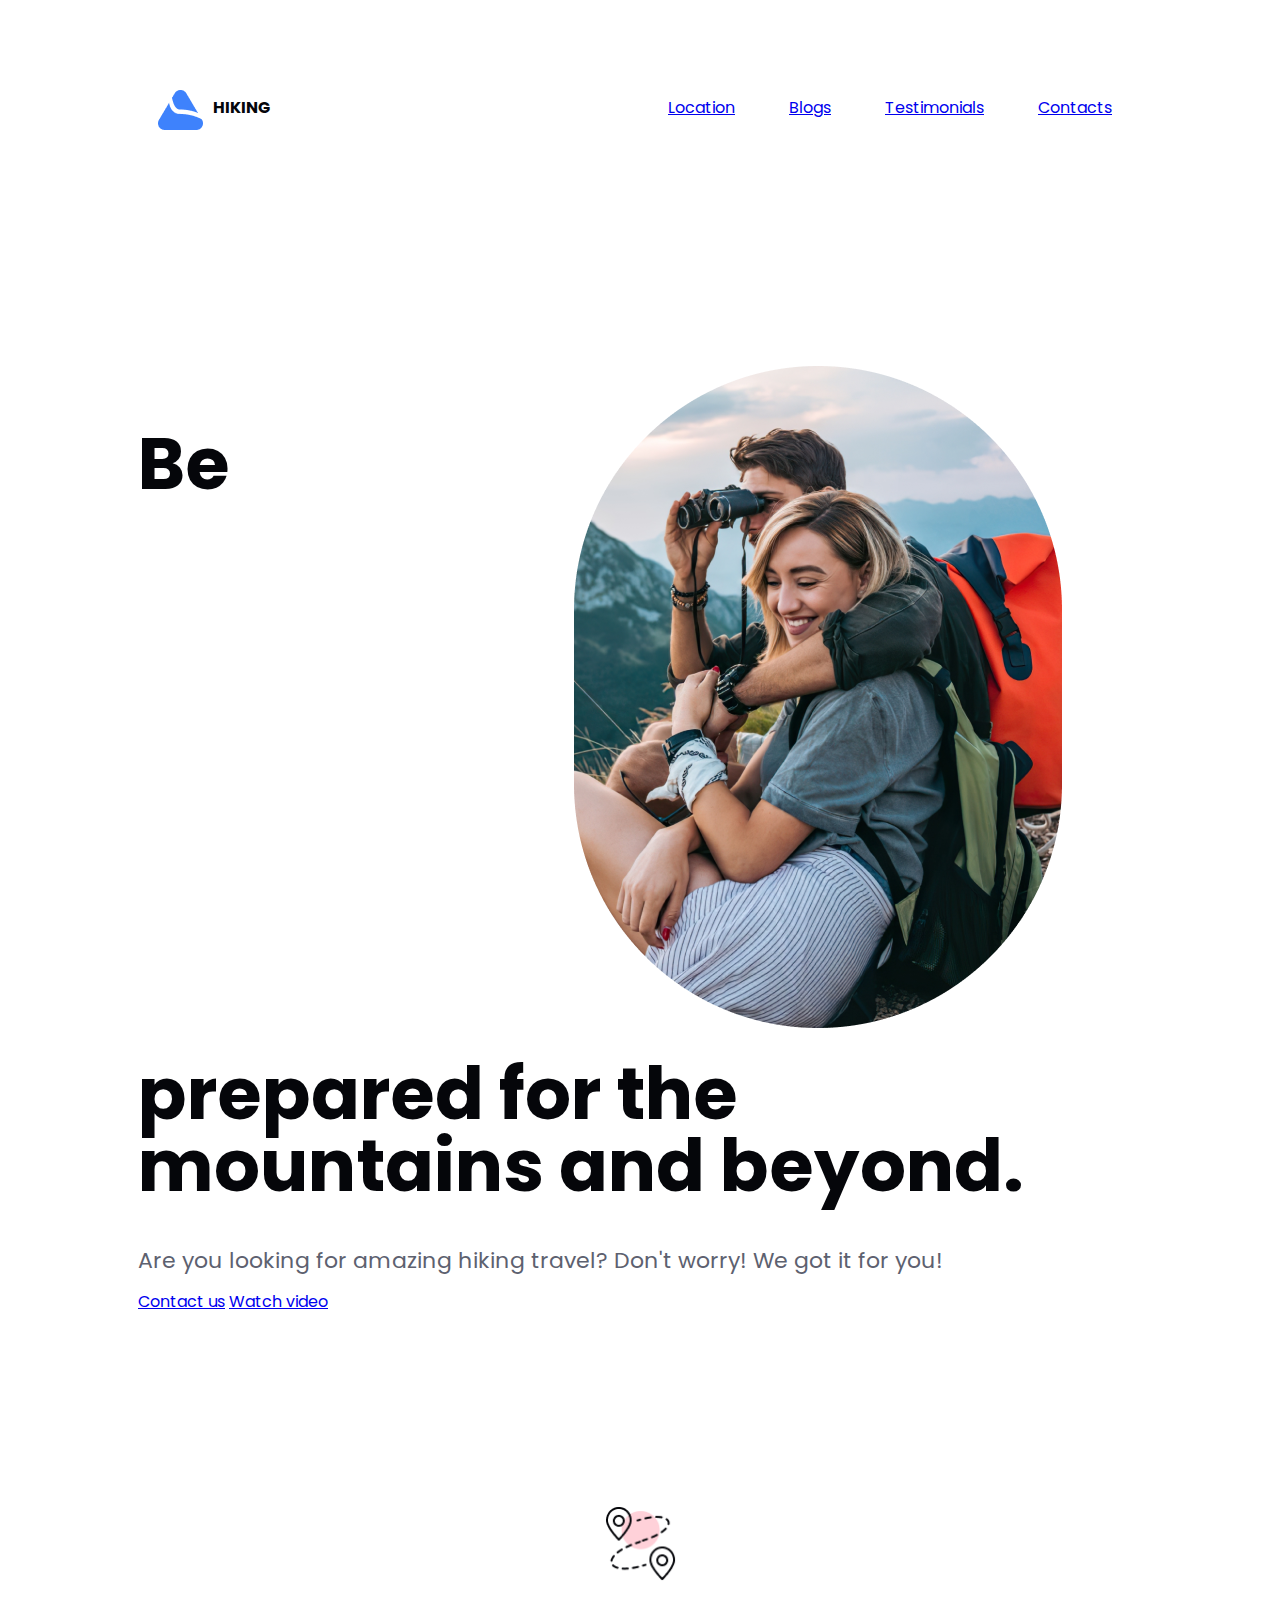
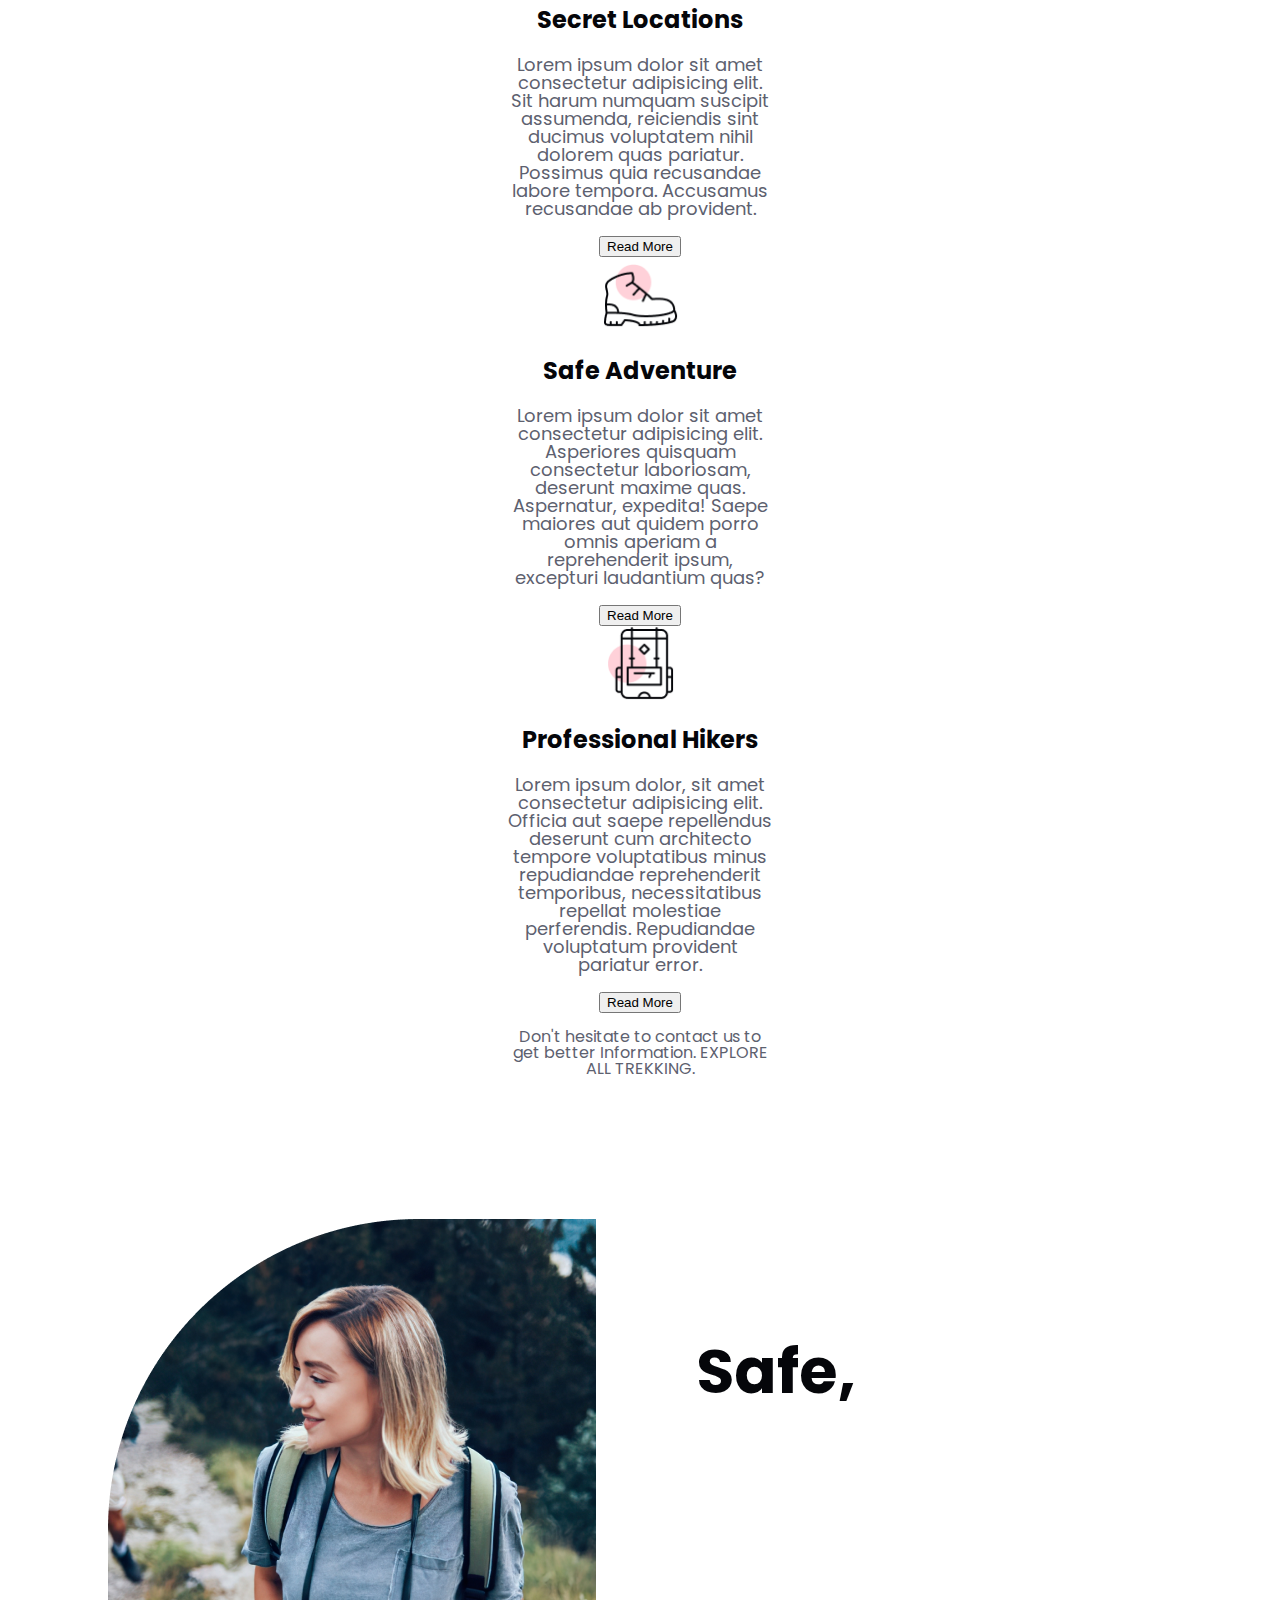
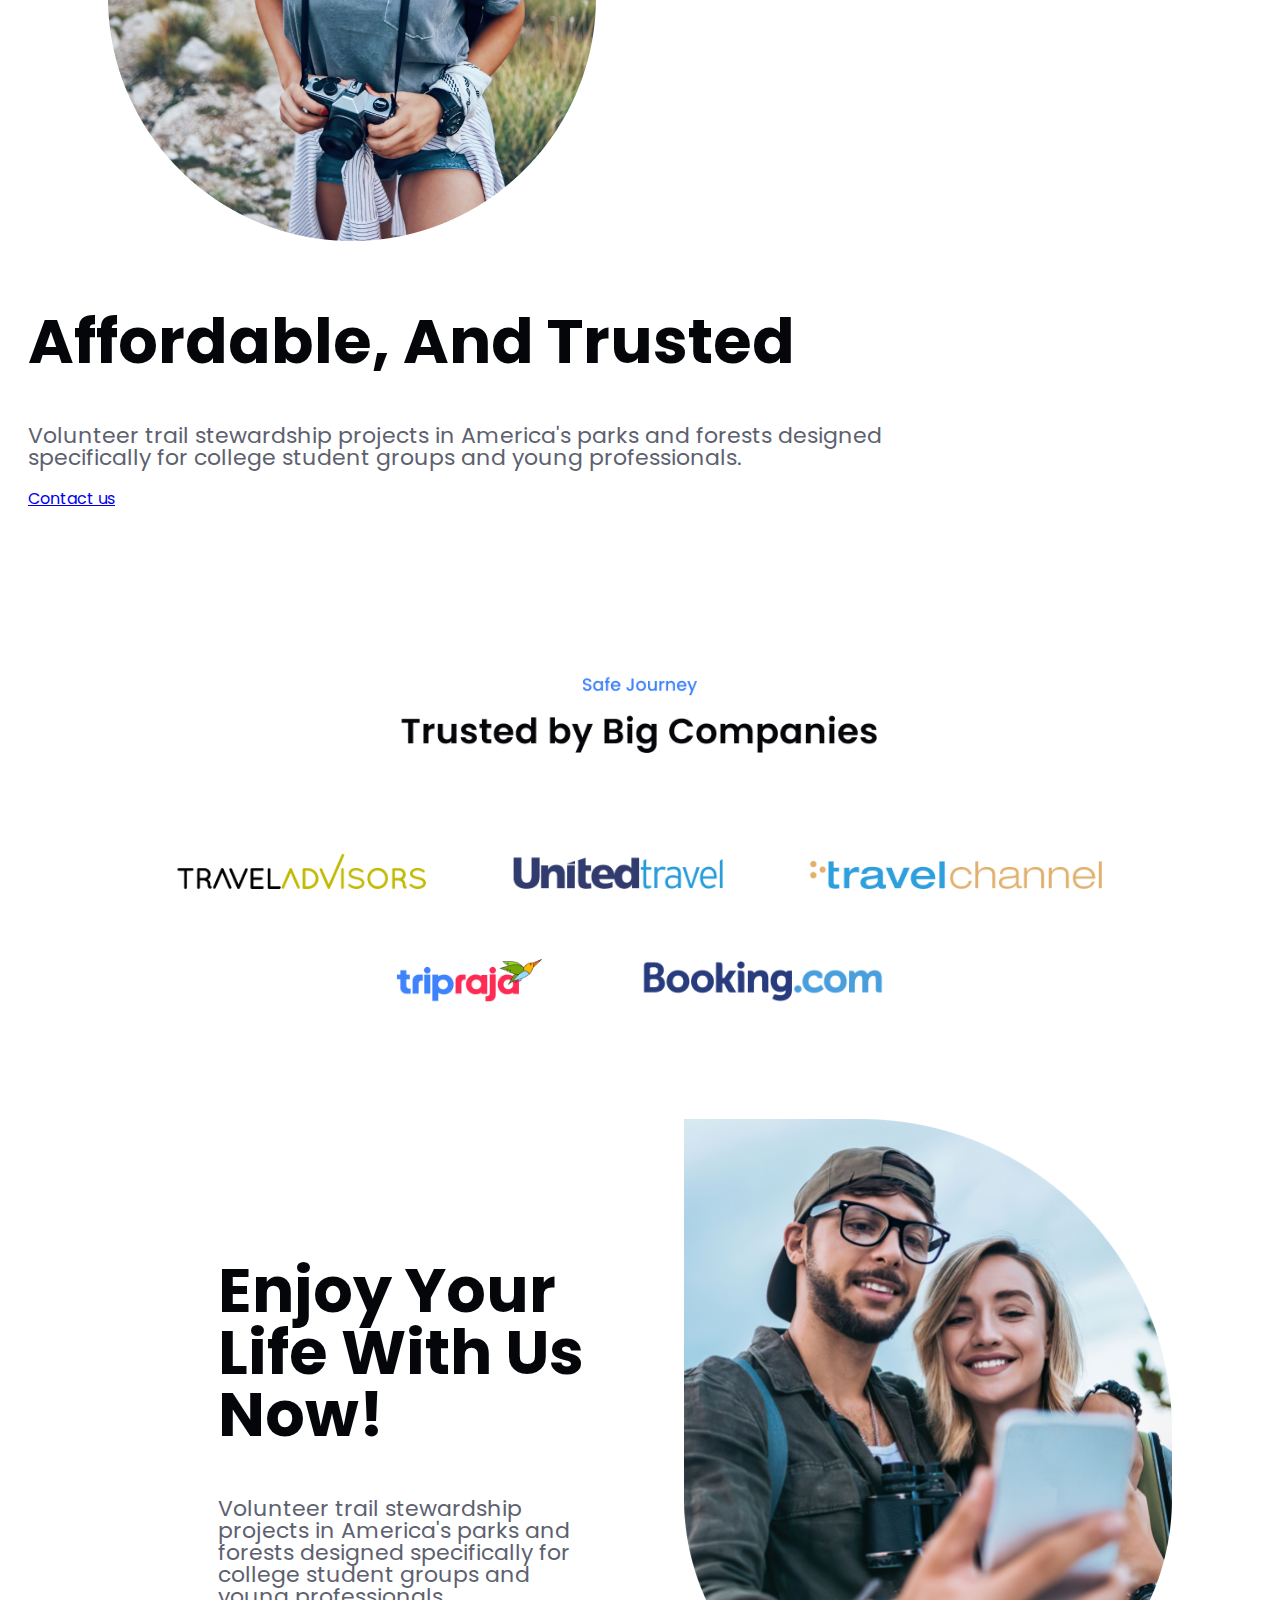
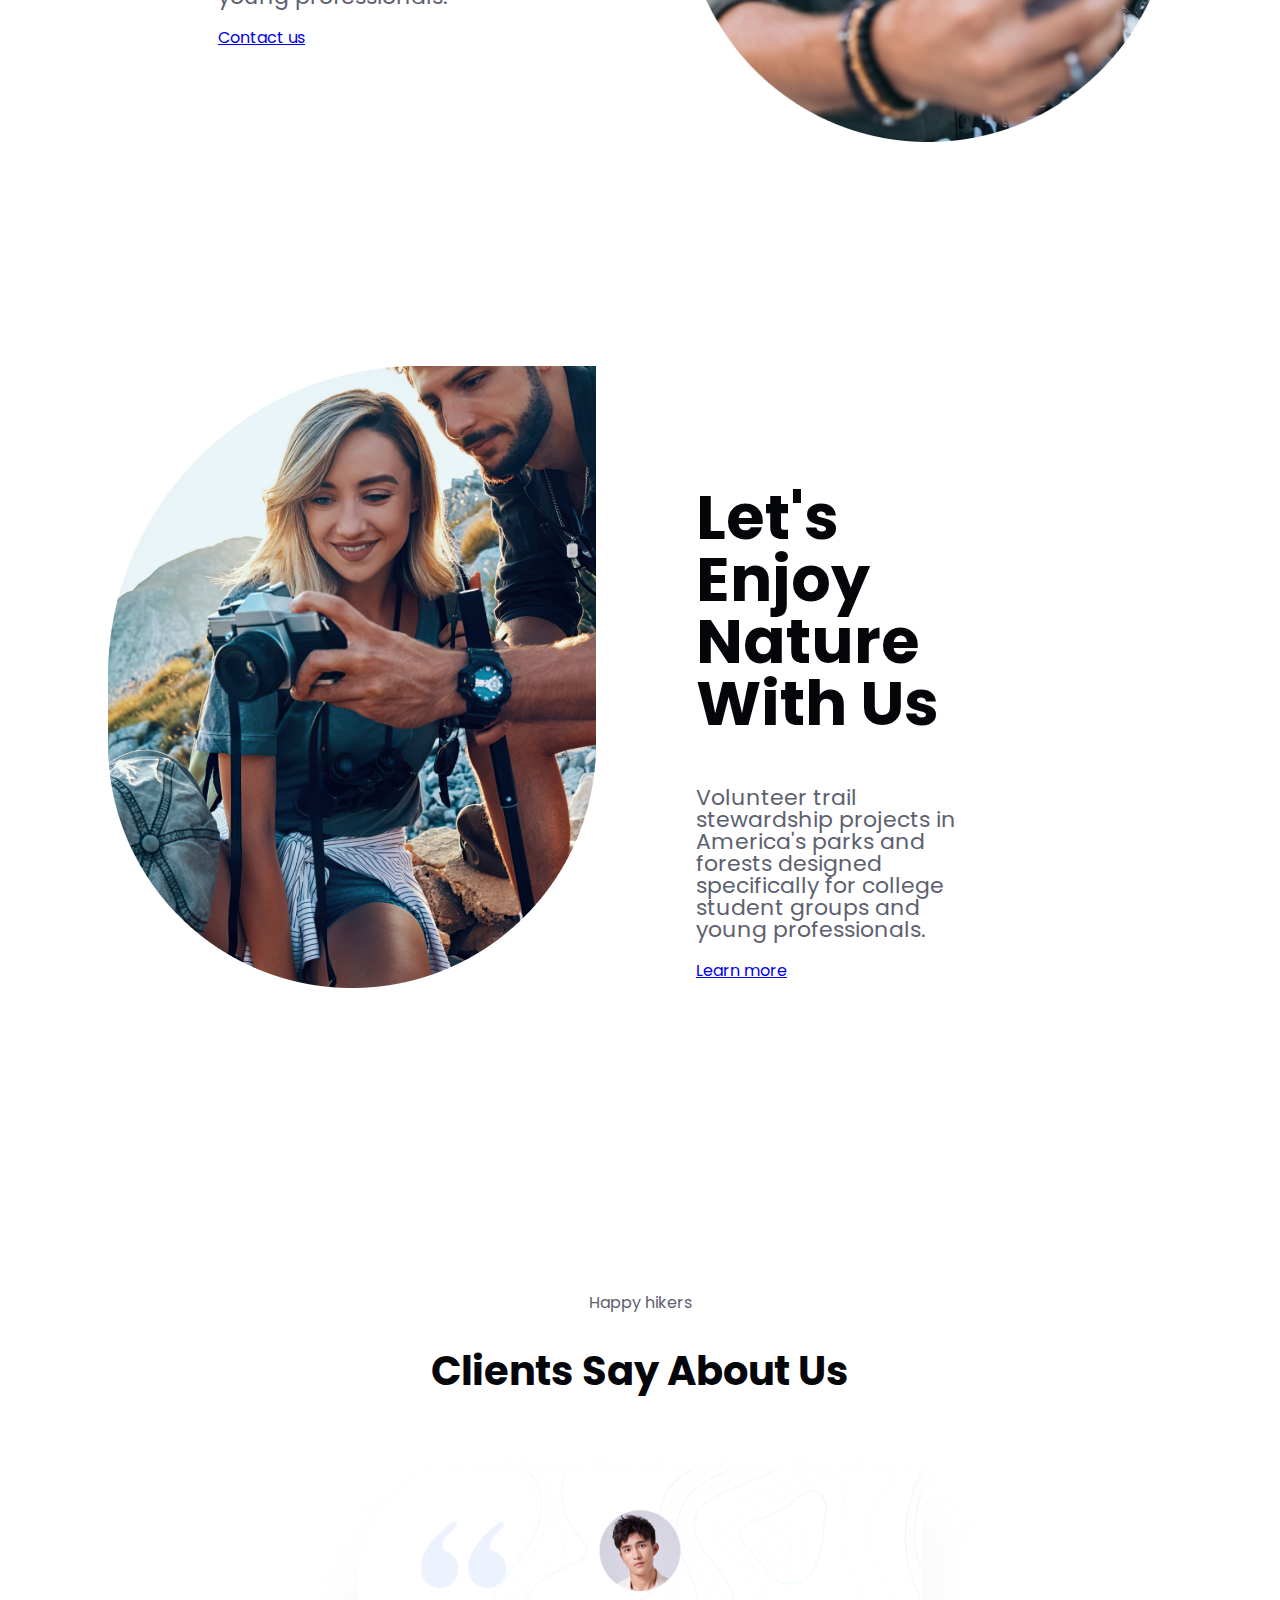
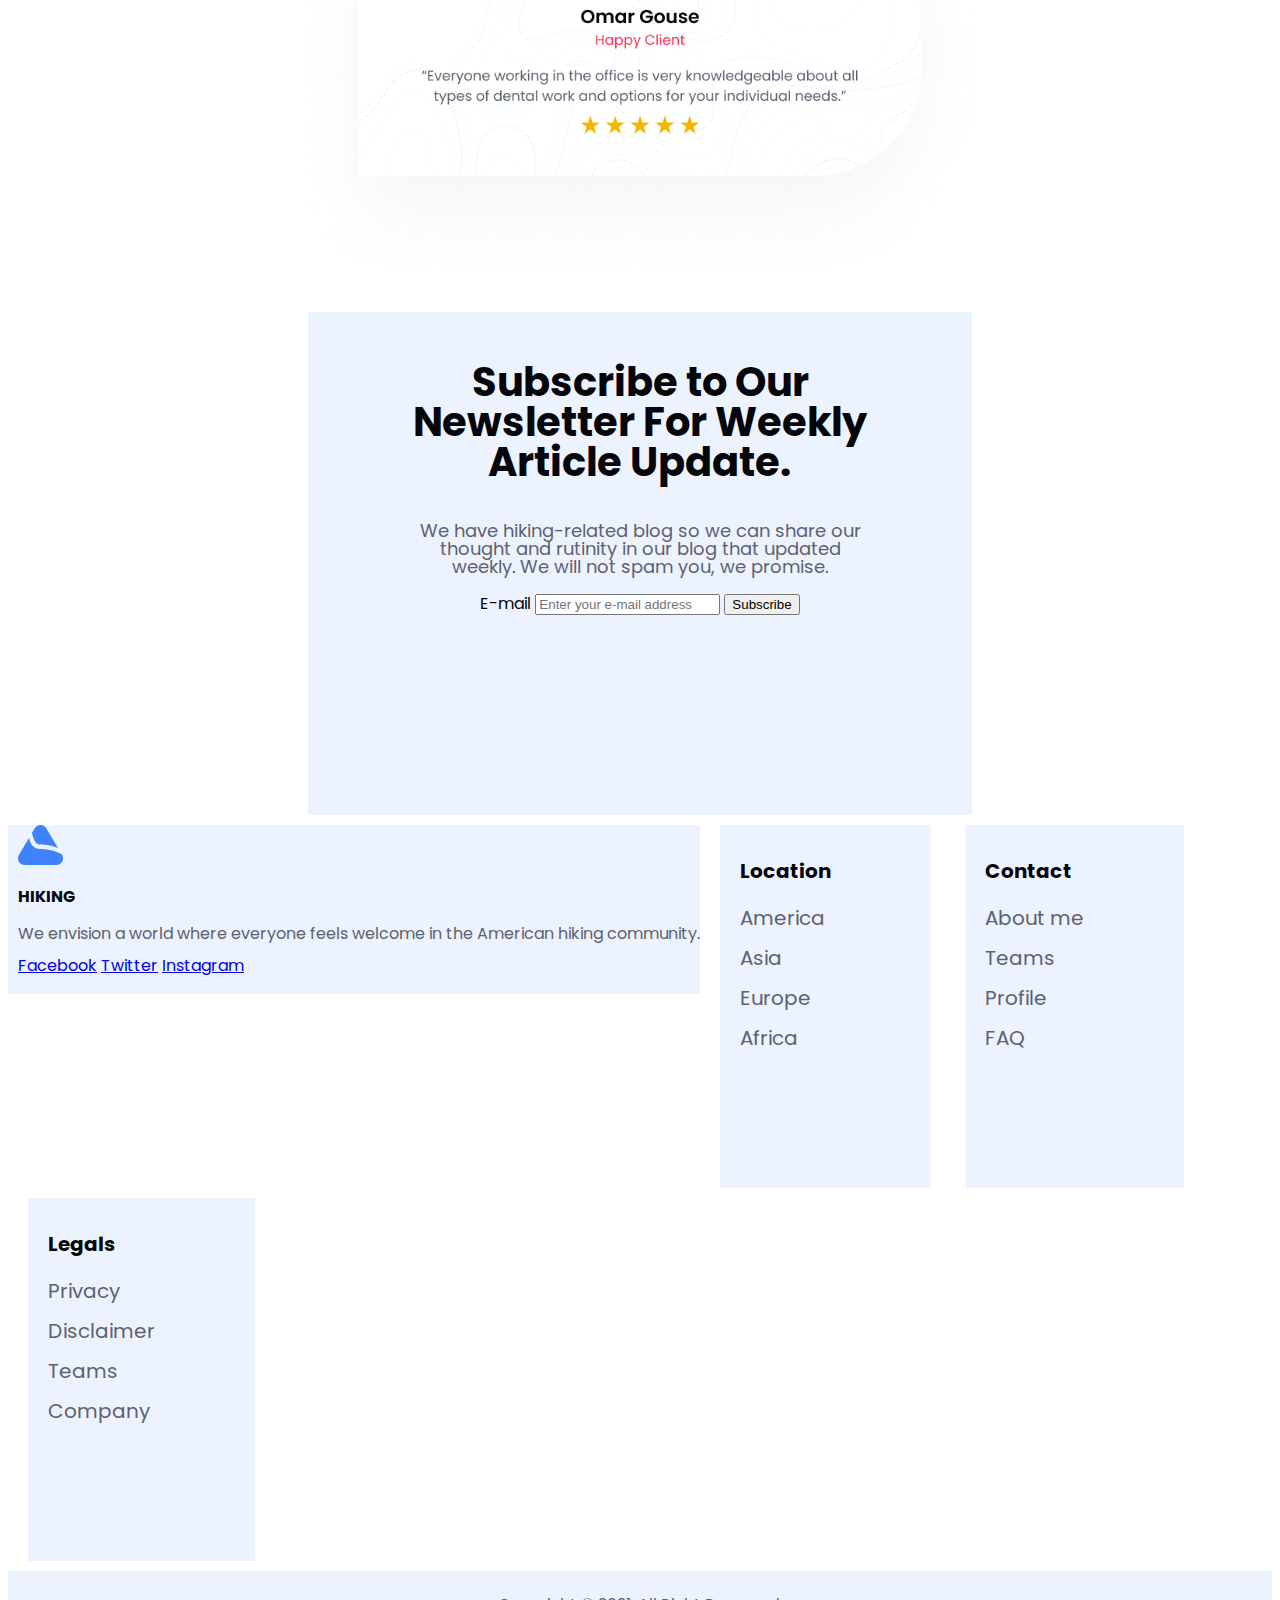
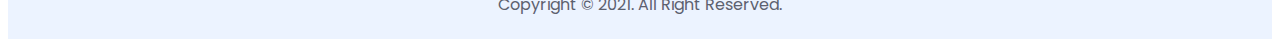
<file: Hiking/index.html>
<!DOCTYPE html>
<html lang="en">

<head>
    <meta charset="UTF-8">
    <meta http-equiv="X-UA-Compatible" content="IE=edge">
    <meta name="viewport" content="width=device-width, initial-scale=1.0">
    <title>Hiking</title>
    <link rel="stylesheet" href="./style/custom.css">
    <link rel="preconnect" href="https://fonts.googleapis.com">
    <link rel="preconnect" href="https://fonts.gstatic.com" crossorigin>
    <link href="https://fonts.googleapis.com/css2?family=Poppins:wght@400;500;600&display=swap" rel="stylesheet">
    <style>
        body {
            font-family: 'Poppins', sans-serif;
        }
    </style>

</head>

<body>
    <!-- Navigation section -->
    <header>
        <div class="logo">
            <img src="./images/logo.png" alt="Logo" width="45px" />
            <h4 class="title-header">HIKING</h4>
        </div>
            <nav class="container">
                <ul>
                    <li><a href="#location">Location</a></li>
                    <li><a href="#blogs">Blogs</a></li>
                    <li><a href="#testimonials">Testimonials</a></li>
                    <li><a href="#contacts">Contacts</a></li>
                </ul>
            </nav>
        <!-- Header section -->
        <div>
            <img class="header-image" src="./images/header.png" alt="Header image" width="488px">
        </div>
        <div class="header-text">
            <h1 class="title" style="font-size: 72px;">Be prepared for the mountains and beyond.</h1>
            <p class="text" style="font-size: 22px;">Are you looking for amazing hiking travel? Don't worry! We got it
                for you!</p>
            <ul>
                <li><a href="#contacts">Contact us</a></li>
                <li><a href="https://youtu.be/D4NiBB9nPsU" target="_blank">Watch video</a></li>
            </ul>
        </div>
        <div class="description">
            <div>
                <p id="location"></p>
                <img src="./images/icon1.png" alt="Icon 1" width="75px">
                <h3 class="title" style="font-size: 24px;">Secret Locations</h3>
                <p class="text" style="font-size: 18px;">Lorem ipsum dolor sit amet consectetur adipisicing elit. Sit
                    harum numquam suscipit
                    assumenda,
                    reiciendis sint ducimus voluptatem nihil dolorem quas pariatur. Possimus quia recusandae labore
                    tempora. Accusamus recusandae ab provident.</p>
                <button type="button">Read More</button>
            </div>
            <div>
                <img src="./images/icon2.png" alt="Icon 2" width="75px">
                <h3 class="title" style="font-size: 24px;">Safe Adventure</h3>
                <p class="text" style="font-size: 18px;">Lorem ipsum dolor sit amet consectetur adipisicing elit.
                    Asperiores quisquam consectetur
                    laboriosam,
                    deserunt maxime quas. Aspernatur, expedita! Saepe maiores aut quidem porro omnis aperiam a
                    reprehenderit ipsum, excepturi laudantium quas?</p>
                <button type="button">Read More</button>
            </div>
            <div>
                <img src="./images/icon3.png" alt="Icon 3" width="75px">
                <h3 class="title" style="font-size: 24px;">Professional Hikers</h3>
                <p class="text" style="font-size: 18px;">Lorem ipsum dolor, sit amet consectetur adipisicing elit.
                    Officia aut saepe repellendus
                    deserunt cum
                    architecto tempore voluptatibus minus repudiandae reprehenderit temporibus, necessitatibus repellat
                    molestiae perferendis. Repudiandae voluptatum provident pariatur error.</p>
                <button type="button">Read More</button>
            </div>
            <div>
                <p class="text">Don't hesitate to contact us to get better Information. <i>EXPLORE ALL TREKKING.</i></p>
            </div>
        </div>
    </header>
    <!-- Main section -->
    <main>
        <section>
            <div>
                <p id="blogs"></p>
                <img class="first-section" src="./images/img1.png" alt="Safe travelling" width="488px">
            </div>
            <div class="first-section-text">
                <h2 class="title" style="font-size: 62px;">Safe, Affordable, And Trusted</h2>
                <p class="text" style="font-size: 22px;">Volunteer trail stewardship projects in America's parks and
                    forests designed
                    specifically for college
                    student groups and young professionals.</p>
                <a href="#contacts">Contact us</a>
            </div>
            </div>
        </section>
        <section>
            <div>
                <img src="./images/trustSection.png" alt="Safe Journey" width="100%">
            </div>
        </section>
        <section>
            <div>
                <img class="second-section" src="./images/img2.png" alt="Enjoy your life" width="488px">
            </div>
            <div class="second-section-text">
                <h2 class="title" style="font-size: 62px;">Enjoy Your Life With Us Now!</h2>
                <p class="text" style="font-size: 22px;">Volunteer trail stewardship projects in America's parks and
                    forests designed
                    specifically for college
                    student groups and young professionals.</p>
                <a href="#contacts">Contact us</a>
            </div>
            </div>
        </section>
        <section>
            <div class="third-section">
                <img src="./images/img3.png" alt="Let's Enjoy Nature With Us" width="488px">
            </div>
            <div class="third-section-text">
                <h2 class="title" style="font-size: 62px;">Let's Enjoy Nature With Us</h2>
                <p class="text" style="font-size: 22px;">Volunteer trail stewardship projects in America's parks and
                    forests designed
                    specifically for college
                    student groups and young professionals.</p>
                <a href="#contactus">Learn more</a>
            </div>
            </div>
        </section>
    </main>
    <!-- Footer section -->
    <article>
        <div style="text-align: center;">
            <p id="testimonials"></p>
            <p class="text">Happy hikers</p>
            <h3 class="title" style="font-size: 40px;">Clients Say About Us</h3>
            <img src="./images/comments.png" alt="Comments" width="726px">
        </div>
    </article>
    <article class="subscribe">
        <div style="text-align: center;">
            <h3 class="title" style="font-size: 40px;">Subscribe to Our Newsletter For Weekly Article Update.</h3>
            <p class="text" style="font-size: 18px;">We have hiking-related blog so we can share our thought and
                rutinity in
                our blog that updated
                weekly. We will
                not spam you, we promise.</p>
        </div>
        <div>
            <form action="login" class="form-container">
                <label for="email"><b>E-mail</b></label>
                <input type="text" placeholder="Enter your e-mail address" name="email" required />
                <button type="submit" class="btn">Subscribe</button>
            </form>
        </div>
    </article>
    <footer>
        <div class="logo-bottom">
            <img src="./images/logo.png" alt="Logo" width="45px" />
            <h4 class="title">HIKING</h4>
            <p class="text">We envision a world where everyone feels welcome in the American hiking community.</p>
            <ul>
                <li><a href="https://www.facebook.com/" target="_blank">Facebook</a></li>
                <li><a href="https://twitter.com/" target="_blank">Twitter</a></li>
                <li><a href="https://www.instagram.com/" target="_blank">Instagram</a></li>
            </ul>
        </div>
        <div class="contacts">
            <h4 class="title">Location</h4>
            <p class="text">America</p>
            <p class="text">Asia</p>
            <p class="text">Europe</p>
            <p class="text">Africa</p>
        </div>
        <div class="contacts">
            <p id="contacts"></p>
            <h4 class="title">Contact</h4>
            <p class="text">About me</p>
            <p class="text">Teams</p>
            <p class="text">Profile</p>
            <p class="text">FAQ</p>
        </div>
        <div class="contacts">
            <h4 class="title">Legals</h4>
            <p class="text">Privacy</p>
            <p class="text">Disclaimer</p>
            <p class="text">Teams</p>
            <p class="text">Company</p>
        </div>
        <div class="copyright">
            <p class="text" style="text-align: center;">Copyright © 2021. All Right Reserved.</p>
        </div>
    </footer>
</body>

</html>
</file>
<file: Hiking/style/custom.css>
html, span, applet, object, iframe,
blockquote, pre,
a, abbr, acronym, address, big, cite, code,
del, dfn, em, img, ins, kbd, q, s, samp,
small, strike, strong, sub, sup, tt, var,
b, u, i, center,
dl, dt, dd, ol, ul, li,
fieldset, form, label, legend,
table, caption, tbody, tfoot, thead, tr, th, td,
article, aside, canvas, details, embed, 
figure, figcaption, footer, header, hgroup, 
menu, nav, output, ruby, section, summary,
time, mark, audio, video {
	margin: 0;
	padding: 0;
	border: 0;
	font-size: 100%;
	font: inherit;
	vertical-align: baseline;
}
/* HTML5 display-role reset for older browsers */
article, aside, details, figcaption, figure, 
footer, header, hgroup, menu, nav, section {
	display: block;
}
body {
	line-height: 1;
}
ol, ul, li{
	list-style: none;
    display: inline;
}
blockquote, q {
	quotes: none;
}
blockquote:before, blockquote:after,
q:before, q:after {
	content: '';
	content: none;
}
table {
	border-collapse: collapse;
	border-spacing: 0;
}
.contacts {
    background-color: #ECF3FF;
    display: inline-block;
    padding: 10px 100px 120px 20px;
    margin: 0px 10px 10px 20px;
    font-size: 20px;
}
.header-image{
    float: right;
    padding: 150px 10px 20px 30px;
    margin: 80px 200px 10px 100px;
}
.header-text{
    text-align: left;
    padding: 300px 10px 20px 30px;
    margin: 80px 200px 10px 100px;
}
.title {
    color: #05060A;
}
.title-header {
    color: #05060A;
    float: right;
    margin: 10px;
}
.text {
    color: #5D616F;
}
.container {
    float: right;
    word-spacing: 50px;
    padding: 10px 150px 10px 150px;
    margin: 10px;
}
.logo {
    float: left;
    padding: 10px 10px 10px 150px;
}
.description {
    padding: 150px 500px 100px 500px;
    display: inline-block;
    text-align: center;
}
.first-section {
    float: left;
    padding: 10px 100px 70px 100px;
}
.first-section-text {
    padding: 80px 100px 100px 10px;
    margin: 10px 200px 10px 10px;
}
.second-section {
    float: right;
    padding: 10px 100px 100px 100px;
}
.second-section-text {
    padding: 100px 150px 300px 200px;
    margin: 10px 200px 10px 10px;
}
.third-section {
    float: left;
    padding: 10px 100px 100px 100px;
}
.third-section-text {
    padding: 80px 100px 300px 10px;
    margin: 10px 200px 10px 10px;
}
.subscribe {
    text-align: center;
    padding: 10px 100px 200px 100px;
    margin: 10px 300px 10px 300px;
    background-color: #ECF3FF;
}
.logo-bottom {
    float: left;
    background-color: #ECF3FF;
    padding: 0px 0px 20px 10px;
}
.copyright {
    background-color: #ECF3FF;
    padding: 10px 10px 10px 10px;
}
</file>
